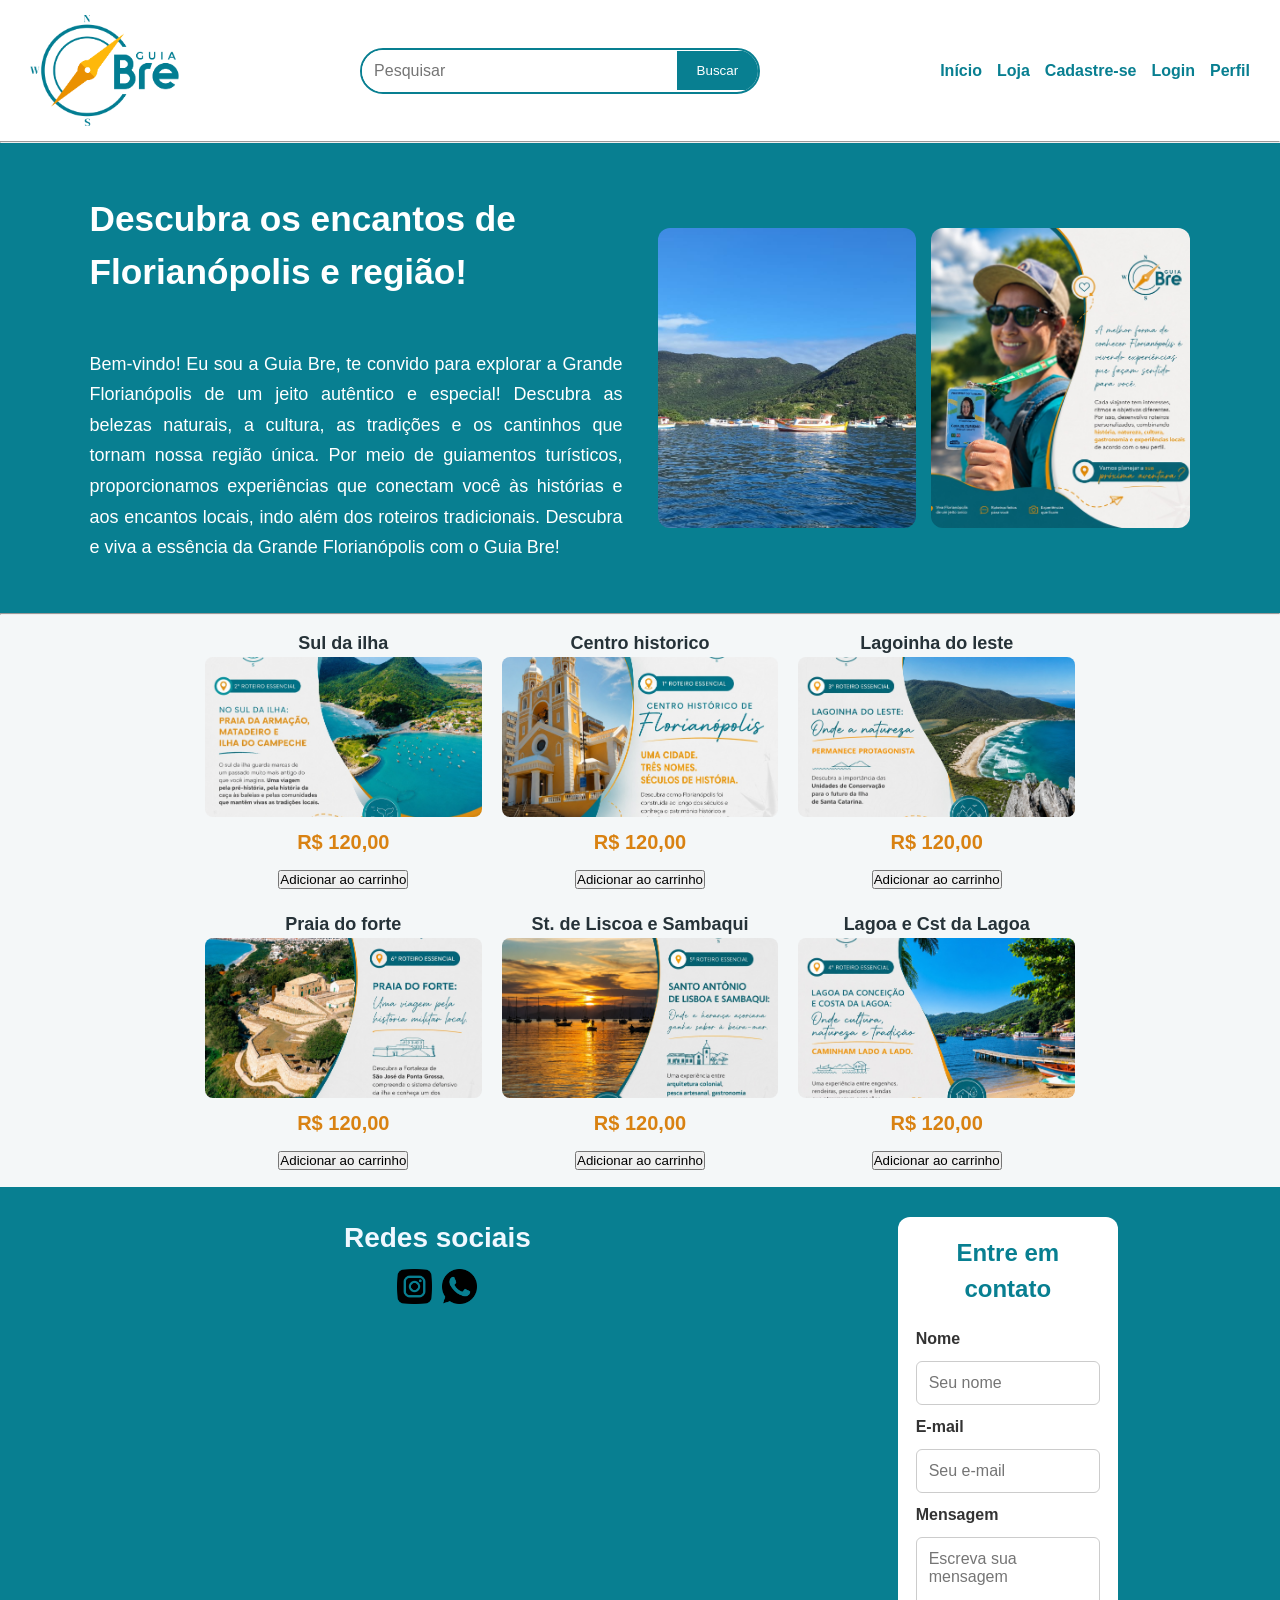
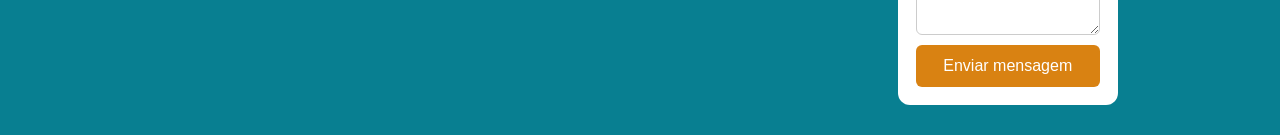
<file: index.html>
<!DOCTYPE html>

<html lang = "pt-BR">

    <head>
        <meta charset="UTF-8">
        <link rel="stylesheet" href="style.css">
        <meta name="viewport" content="width=device-width, initial-scale=1.0">
        <title> Página inicial </title>
    </head>

    <body> 
      
        <header>
            <img src="imagens/logo.png" alt="Logo Guia Bre" id="logo">

            <div class="barra-pesquisa">
                <input type="search" placeholder="Pesquisar">
                <button type="button">Buscar</button>
            </div>

            <input type="checkbox" id="menu-toggle" class="menu-toggle">

            <label for="menu-toggle" class="menu-hamburguer">
                <span></span>
                <span></span>
                <span></span>
            </label>

            <nav class="links">
                <a href="index.html"><b>Início</b></a>
                <a href="loja.html"><b>Loja</b></a>
                <a href="cadastro.html"><b>Cadastre-se</b></a>
                <a href="login.html"><b>Login</b></a>
                <a href="perfil.html"><b>Perfil</b></a>
            </nav>
        </header>

        <hr>
        <section class="apresentacao">
            <div class="texto-apresentacao">
                <h1>Descubra os encantos de Florianópolis e região!</h1>

                <p id="descricao"> Bem-vindo! Eu sou a Guia Bre, te convido para explorar a Grande Florianópolis de um jeito autêntico e especial! Descubra as belezas naturais, a cultura, as tradições e os cantinhos que tornam nossa região única. Por meio de guiamentos turísticos, proporcionamos experiências que conectam você às histórias e aos encantos locais, indo além dos roteiros tradicionais. Descubra e viva a essência da Grande Florianópolis com o Guia Bre!</p>
            </div>

            <div class="imagens-apresentacao">
                <img src="imagens/1.jpeg" alt="Bre Ramos, guia de turismo">

                <img src="imagens/guia_bre.jpeg" alt="guia bre">
            </div>
        </section>

        <hr>

        <section class="produtos">  
            <div class="tabela"> 
                <h2>Sul da ilha</h2>
                <img src="imagens/sul_da_ilha.jpeg" alt="">
                <p class="preco">R$ 120,00</p>
                <button class="btn-carrinho">Adicionar ao carrinho</button>    
            </div>  
            
            <div class="tabela"> 
                <h2> Centro historico </h2>
                <img src="imagens/centro_historico.jpeg" alt="">
                <p class="preco">R$ 120,00</p>
                <button class="btn-carrinho">Adicionar ao carrinho</button>               
            </div>

             <div class="tabela"> 
                <h2> Lagoinha do leste </h2>
                <img src="imagens/lagoinha.jpeg" alt="">
                <p class="preco">R$ 120,00</p>
                <button class="btn-carrinho">Adicionar ao carrinho</button>
            </div>

             <div class="tabela"> 
                <h2> Praia do forte </h2>
                <img src="imagens/praia_do_forte.jpeg" alt=""> 
                <p class="preco">R$ 120,00</p>
                <button class="btn-carrinho">Adicionar ao carrinho</button>   
            </div>

             <div class="tabela"> 
                <h2> St. de Liscoa e Sambaqui </h2>
                <img src="imagens/st_antonio.jpeg" alt="">
                <p class="preco">R$ 120,00</p>
                <button class="btn-carrinho">Adicionar ao carrinho</button>
            </div>
            
             <div class="tabela"> 
                <h2> Lagoa e Cst da Lagoa </h2>
                <img src="imagens/lagoa_e_costa.jpeg" alt="">
                <p class="preco">R$ 120,00</p>
                <button class="btn-carrinho">Adicionar ao carrinho</button>  
            </div>

        </section>

        
        <footer>
            <div class="redes-sociais">
                <h2>Redes sociais</h2>

                <a href="https://www.instagram.com/guia.bre/" target="_blank">
                <img src="imagens/instagram.png" alt="Instagram">
                </a>

                <a href="https://api.whatsapp.com/send/?phone=5548996383214&text&type=phone_number&app_absent=0" target="_blank">
                <img src="imagens/whatsapp.png" alt="WhatsApp">
                </a>
            </div>

            <div class="formulario-contato">
                <h2>Entre em contato</h2>

                <form action="#" method="post">
                    <label for="nome">Nome</label>
                    <input type="text" id="nome" name="nome" placeholder="Seu nome" required>

                    <label for="email">E-mail</label>
                    <input type="email" id="email" name="email"
                   placeholder="Seu e-mail" required>

                    <label for="mensagem">Mensagem</label>
                    <textarea id="mensagem" name="mensagem"
                      placeholder="Escreva sua mensagem"
                      rows="4" required></textarea>

                    <button type="submit">Enviar mensagem</button>
                </form>
            </div>

        </footer>
    
    
    </body>


</html>
</file>
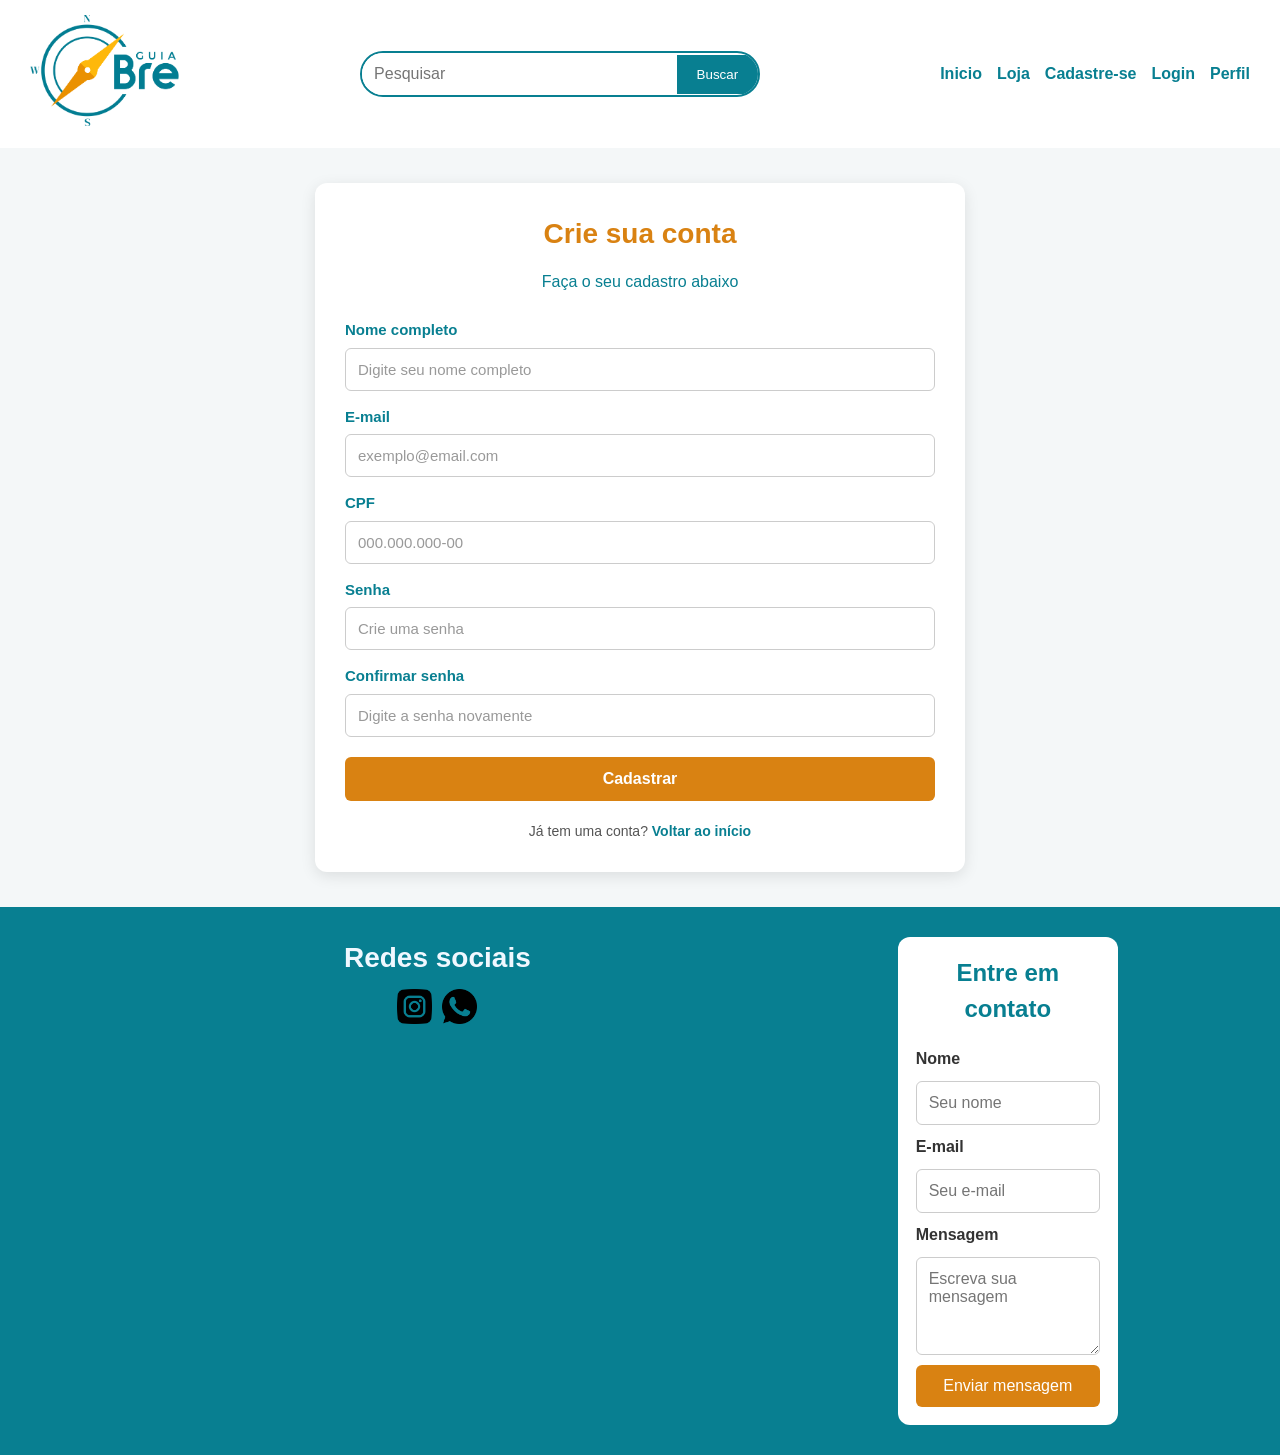
<file: cadastro.html>
<!DOCTYPE html>

<html lang="pt-BR">

<head>
    <meta charset="UTF-8">
    <meta name="viewport" content="width=device-width, initial-scale=1.0">
    <link rel="stylesheet" href="style.css">
    <title>Cadastro</title>

</head>

<body>

    <header>
        <a href="index.html">
            <img src="imagens/logo.png" alt="Logo Guia Bre" id="logo">
        </a>

        <div class="barra-pesquisa">
            <input type="search" placeholder="Pesquisar">
            <button type="button">Buscar</button>
        </div>

        <input type="checkbox" id="menu-toggle" class="menu-toggle">

        <label for="menu-toggle" class="menu-hamburguer">
            <span></span>
            <span></span>
            <span></span>
        </label>

        <nav class="links">
            <a href="index.html"> <b>Inicio</b> </a> 
            <a href="loja.html"> <b>Loja</b> </a>
            <a href="cadastro.html"> <b>Cadastre-se</b> </a>
            <a href="login.html"> <b>Login</b> </a>
            <a href="perfil.html"> <b>Perfil</b> </a>
        </nav>
    </header>

    <main class="pagina-cadastro">

        <section class="formulario-cadastro">

            <h1>Crie sua conta</h1>

            <div class="descricao-cadastro">
                Faça o seu cadastro abaixo
            </div>

            <form action="#" method="post">

                <div class="campo">
                    <label for="nome">Nome completo</label>
                    <input
                        type="text"
                        id="nome"
                        name="nome"
                        placeholder="Digite seu nome completo"
                        autocomplete="name"
                        minlength="3"
                        required>
                </div>

                <div class="campo">
                    <label for="email">E-mail</label>
                    <input
                        type="email"
                        id="email"
                        name="email"
                        placeholder="exemplo@email.com"
                        autocomplete="email"
                        required>
                </div>

                <div class="campo">
                    <label for="cpf">CPF</label>
                    <input
                        type="text"
                        id="cpf"
                        name="cpf"
                        placeholder="000.000.000-00"
                        autocomplete="off"
                        inputmode="numeric"
                        pattern="[0-9]{3}\.[0-9]{3}\.[0-9]{3}-[0-9]{2}"
                        title="Digite o CPF no formato 000.000.000-00"
                        required>
                </div>

                <div class="campo">
                    <label for="senha">Senha</label>
                    <input
                        type="password"
                        id="senha"
                        name="senha"
                        placeholder="Crie uma senha"
                        autocomplete="new-password"
                        minlength="8"
                        required>
                </div>

                <div class="campo">
                    <label for="confirmar-senha">Confirmar senha</label>
                    <input
                        type="password"
                        id="confirmar-senha"
                        name="confirmar-senha"
                        placeholder="Digite a senha novamente"
                        autocomplete="new-password"
                        minlength="8"
                        required>
                </div>

                <button type="submit">Cadastrar</button>

            </form>

            <div class="voltar-inicio">
                Já tem uma conta?
                <a href="index.html">Voltar ao início</a>
            </div>

        </section>
    </main>
    <footer>
            <div class="redes-sociais">
                <h2>Redes sociais</h2>

                <a href="https://www.instagram.com/guia.bre/" target="_blank">
                <img src="imagens/instagram.png" alt="Instagram">
                </a>

                <a href="https://api.whatsapp.com/send/?phone=5548996383214&text&type=phone_number&app_absent=0" target="_blank">
                <img src="imagens/whatsapp.png" alt="WhatsApp">
                </a>
            </div>

            <div class="formulario-contato">
                <h2>Entre em contato</h2>

                <form action="#" method="post">
                    <label for="nome-contato">Nome</label>
                    <input type="text" id="nome-contato" name="nome" placeholder="Seu nome" required>

                    <label for="email-contato">E-mail</label>
                    <input type="email" id="email-contato" name="email"
                   placeholder="Seu e-mail" required>

                    <label for="mensagem">Mensagem</label>
                    <textarea id="mensagem" name="mensagem"
                      placeholder="Escreva sua mensagem"
                      rows="4" required></textarea>

                    <button type="submit">Enviar mensagem</button>
                </form>
            </div>

        </footer>

</body>


</html>
</file>
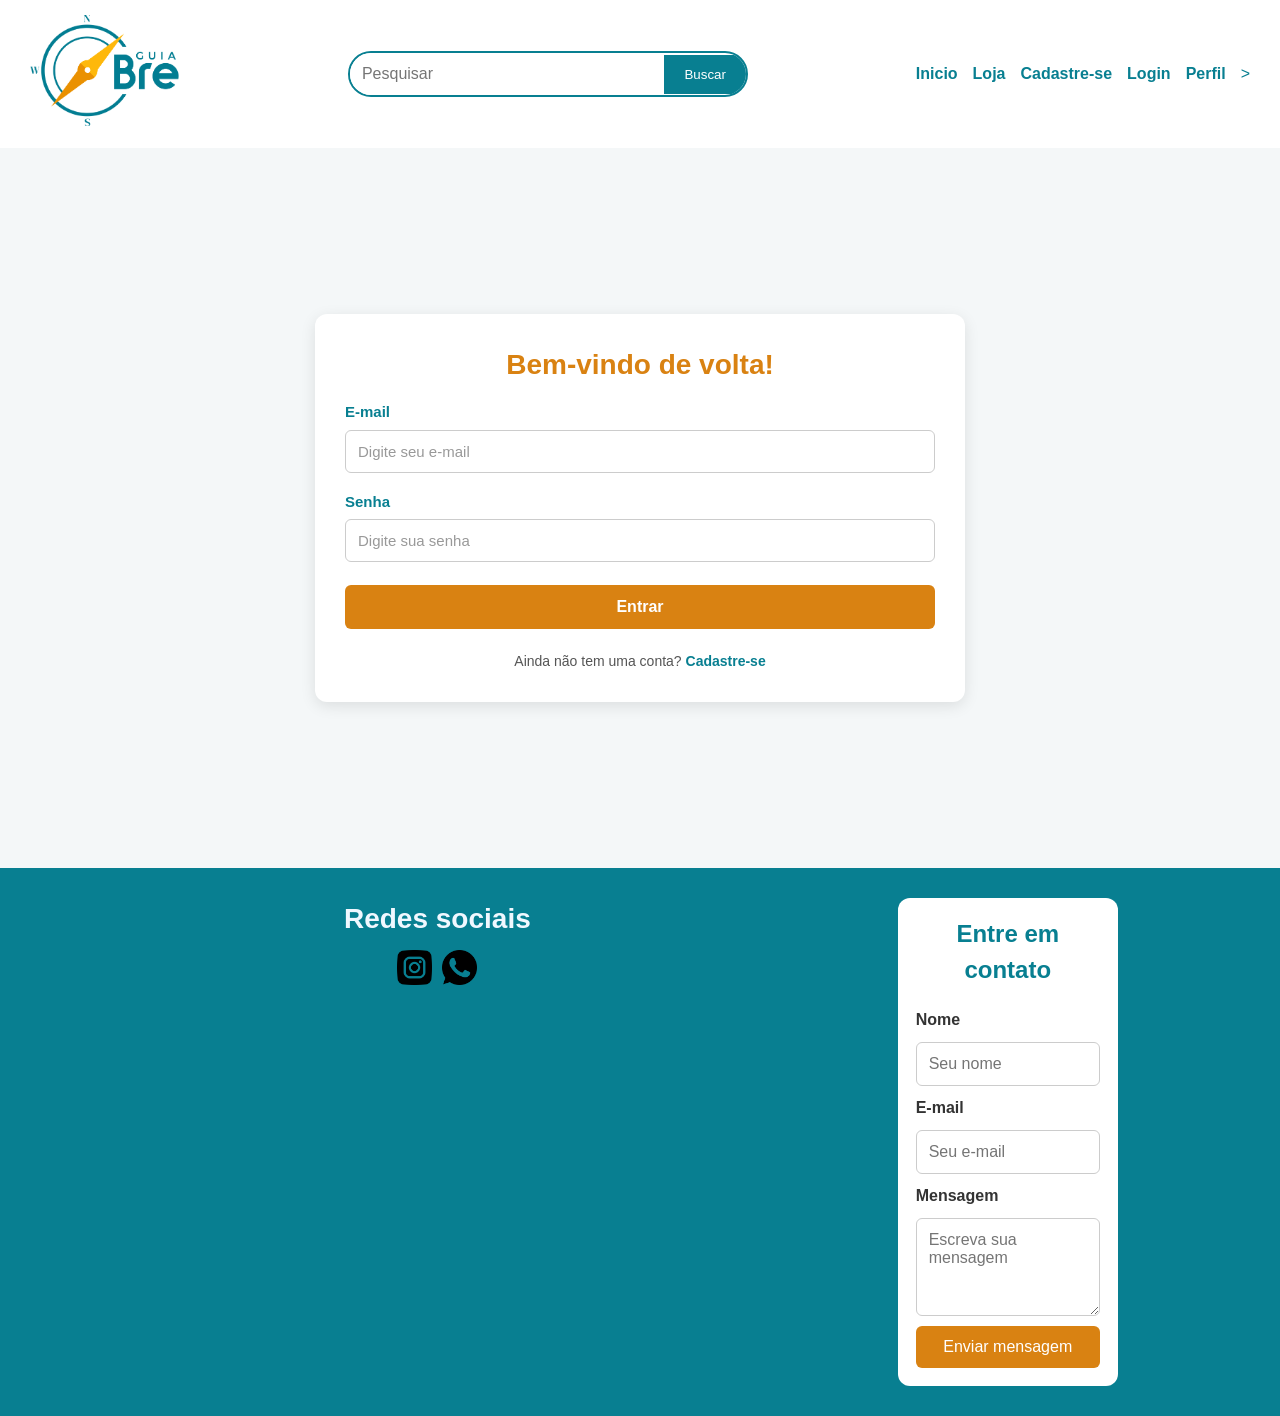
<file: login.html>
<!DOCTYPE html>
<html lang="pt-BR">

<head>
    <meta charset="UTF-8">
    <meta name="viewport" content="width=device-width, initial-scale=1.0">
    <title>Login</title>
    <link rel="stylesheet" href="style.css">
</head>

<body>

    <header>
        <a href="index.html">
            <img src="imagens/logo.png" alt="Logo Guia Bre" id="logo">
        </a>
           
        <div class="barra-pesquisa">
            <input type="search" placeholder="Pesquisar">
            <button type="button">Buscar</button>
        </div>

        <input type="checkbox" id="menu-toggle" class="menu-toggle">

        <label for="menu-toggle" class="menu-hamburguer">
            <span></span>
            <span></span>
            <span></span>
        </label>

        <nav class="links">
            <a href="index.html"> <b>Inicio</b> </a>
            <a href="loja.html"> <b>Loja</b> </a> 
            <a href="cadastro.html"> <b>Cadastre-se</b> </a>
            <a href="login.html"> <b>Login</b> </a>
            <a href="perfil.html"> <b>Perfil</b> </a>
            >
        </nav>
    </header>

    <main class="pagina-login">

        <section class="formulario-login">

            <h1>Bem-vindo de volta!</h1>

            <form action="#" method="post">

                <div class="campo-login">
                    <label for="email">E-mail</label>
                    <input
                        type="email"
                        id="email"
                        name="email"
                        placeholder="Digite seu e-mail"
                        autocomplete="email"
                        required>
                </div>

                <div class="campo-login">
                    <label for="senha">Senha</label>
                    <input
                        type="password"
                        id="senha"
                        name="senha"
                        placeholder="Digite sua senha"
                        autocomplete="current-password"
                        required>
                </div>

                <button type="submit">Entrar</button>

            </form>

            <div class="link-cadastro">
                Ainda não tem uma conta?
                <a href="cadastro.html">Cadastre-se</a>
            </div>

        </section>

    </main>

    <footer>
            <div class="redes-sociais">
                <h2>Redes sociais</h2>

                <a href="https://www.instagram.com/guia.bre/" target="_blank">
                <img src="imagens/instagram.png" alt="Instagram">
                </a>

                <a href="https://api.whatsapp.com/send/?phone=5548996383214&text&type=phone_number&app_absent=0" target="_blank">
                <img src="imagens/whatsapp.png" alt="WhatsApp">
                </a>
            </div>

            <div class="formulario-contato">
                <h2>Entre em contato</h2>

                <form action="#" method="post">
                    <label for="nome">Nome</label>
                    <input type="text" id="nome" name="nome" placeholder="Seu nome" required>

                    <label for="email-contato">E-mail</label>
                    <input type="email" id="email-contato" name="email"
                   placeholder="Seu e-mail" required>

                    <label for="mensagem">Mensagem</label>
                    <textarea id="mensagem" name="mensagem"
                      placeholder="Escreva sua mensagem"
                      rows="4" required></textarea>

                    <button type="submit">Enviar mensagem</button>
                </form>
            </div>

        </footer>

</body>

</html>
</file>
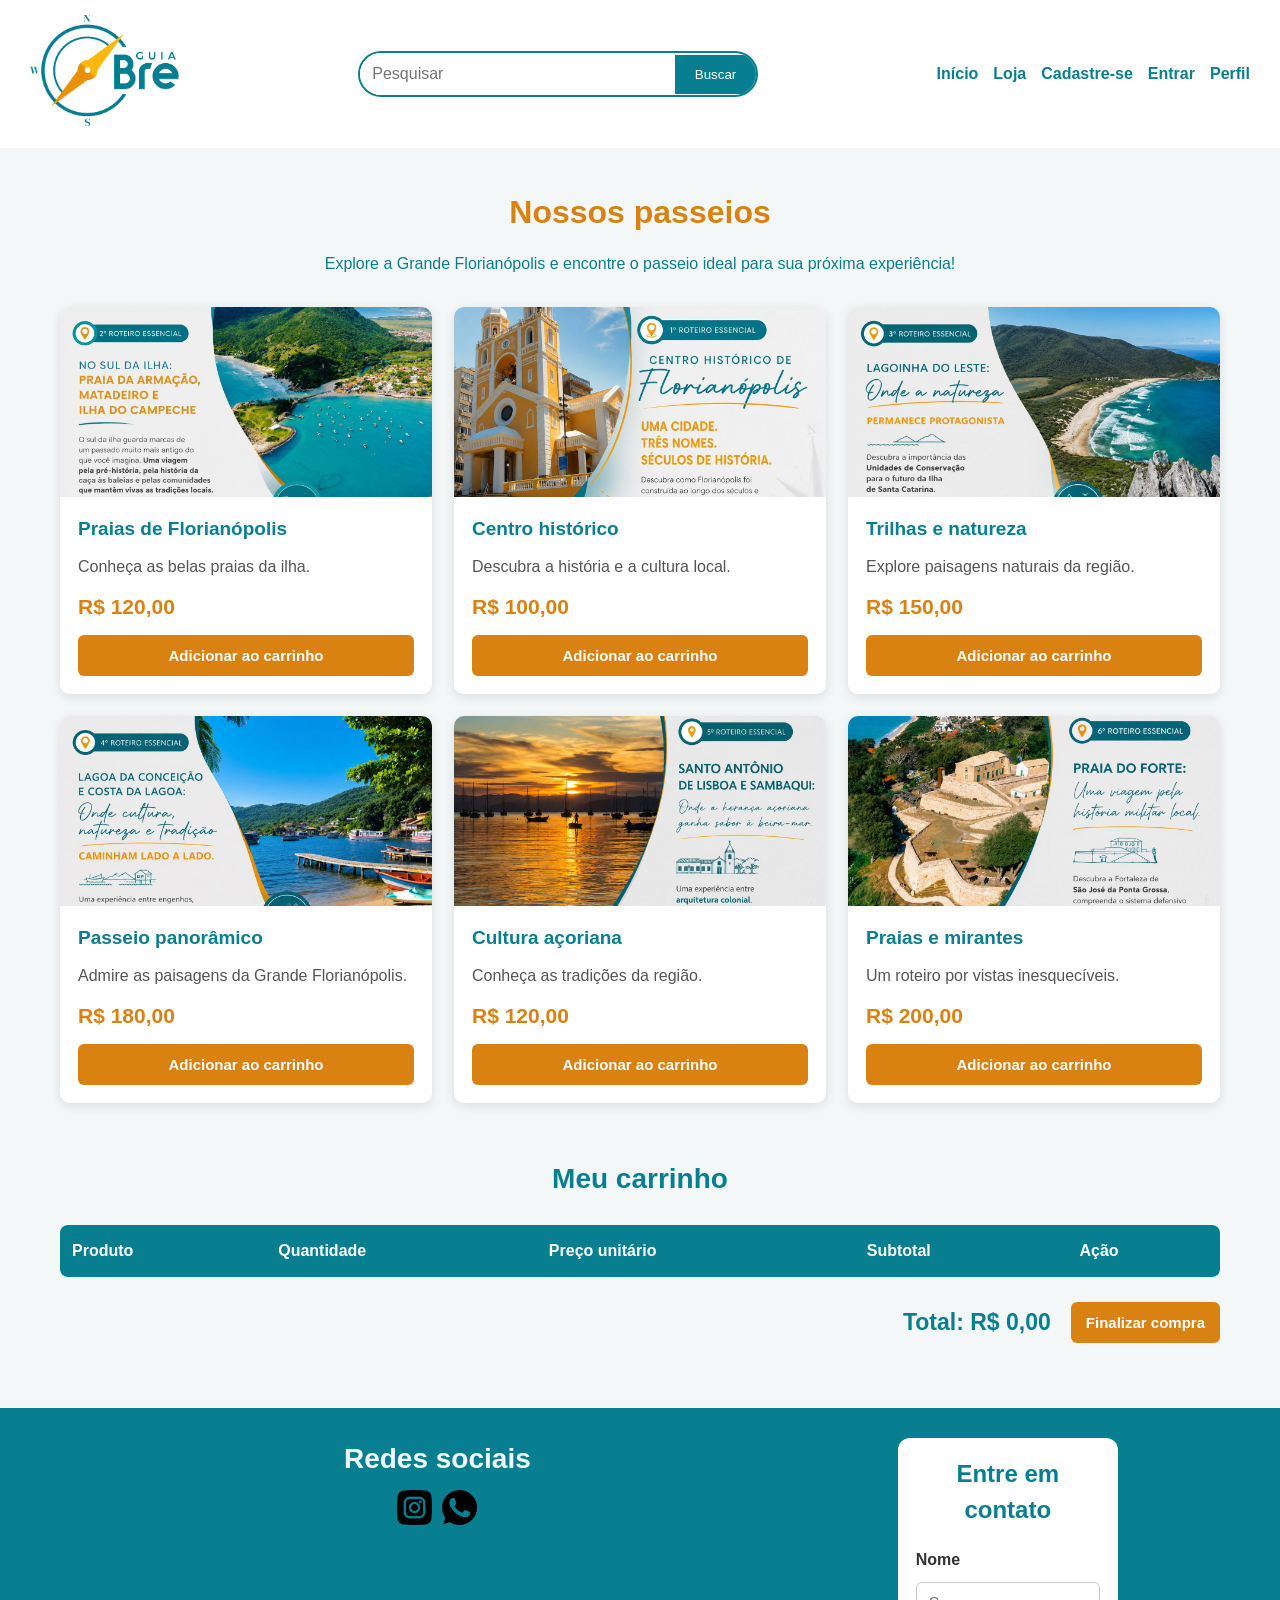
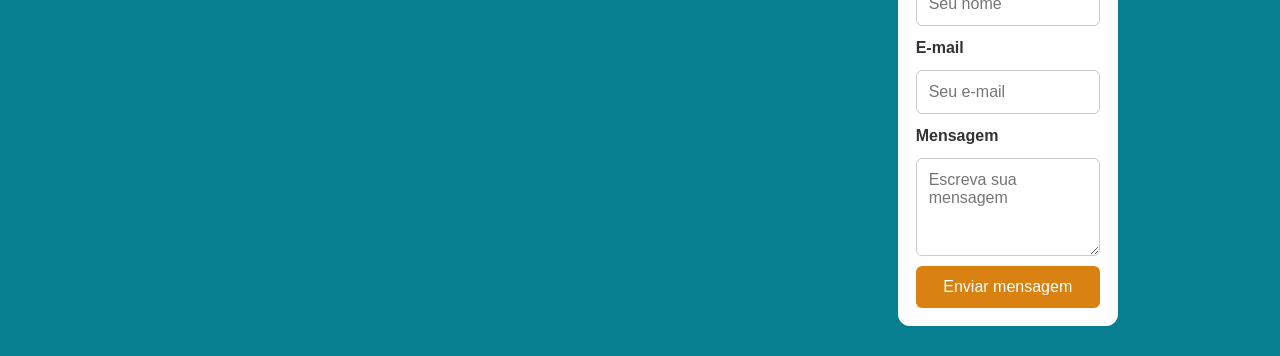
<file: loja.html>
<!DOCTYPE html>
<html lang="pt-BR">

<head>
    <meta charset="UTF-8">
    <meta name="viewport" content="width=device-width, initial-scale=1.0">
    <title>Loja de turismo</title>
    <link rel="stylesheet" href="style.css">
</head>

<body>

    <header>
        <a href="index.html">
            <img src="imagens/logo.png" alt="Logo Guia Bre" id="logo">
        </a>

        <div class="barra-pesquisa">
            <input type="search" placeholder="Pesquisar">
            <button type="button">Buscar</button>
        </div>

        <input type="checkbox" id="menu-toggle" class="menu-toggle">

        <label for="menu-toggle" class="menu-hamburguer">
            <span></span>
            <span></span>
            <span></span>
        </label>

        <nav class="links">
            <a href="index.html"><b>Início</b></a>
            <a href="loja.html"><b>Loja</b></a>
            <a href="cadastro.html"><b>Cadastre-se</b></a>
            <a href="login.html"><b>Entrar</b></a>
            <a href="perfil.html"><b>Perfil</b></a>
        </nav>
    </header>

    <main class="pagina-loja">

        <section class="introducao-loja">
            <h1>Nossos passeios</h1>
            <div>
                Explore a Grande Florianópolis e encontre
                o passeio ideal para sua próxima experiência!
            </div>
        </section>
        
        <section class="grade-produtos" id="grade-produtos">
            <article class="produto" data-nome="Praias de Florianópolis"
                data-categoria="praias" data-preco="120">
                <img src="imagens/sul_da_ilha.jpeg" alt="Praias de Florianópolis">
                <div class="conteudo-produto">
                    <h2>Praias de Florianópolis</h2>
                    <div>Conheça as belas praias da ilha.</div>
                    <div class="preco-loja">R$ 120,00</div>
                    <button type="button" class="adicionar-carrinho"
                        data-id="p1">Adicionar ao carrinho</button>
                </div>
            </article>

            <article class="produto" data-nome="Centro histórico"
                data-categoria="cultura" data-preco="100">
                <img src="imagens/centro_historico.jpeg" alt="centro histórico de florianopolis">
                <div class="conteudo-produto">
                    <h2>Centro histórico</h2>
                    <div>Descubra a história e a cultura local.</div>
                    <div class="preco-loja">R$ 100,00</div>
                    <button type="button" class="adicionar-carrinho"
                        data-id="p2">Adicionar ao carrinho</button>
                </div>
            </article>

            <article class="produto" data-nome="Trilhas e natureza"
                data-categoria="natureza" data-preco="150">
                <img src="imagens/lagoinha.jpeg" alt="trilha lagoinha do leste">
                <div class="conteudo-produto">
                    <h2>Trilhas e natureza</h2>
                    <div>Explore paisagens naturais da região.</div>
                    <div class="preco-loja">R$ 150,00</div>
                    <button type="button" class="adicionar-carrinho"
                        data-id="p3">Adicionar ao carrinho</button>
                </div>
            </article>

            <article class="produto" data-nome="Passeio panorâmico"
                data-categoria="natureza" data-preco="180">
                <img src="imagens/lagoa_e_costa.jpeg" alt="Lagoa da conceiçao">
                <div class="conteudo-produto">
                    <h2>Passeio panorâmico</h2>
                    <div>Admire as paisagens da Grande Florianópolis.</div>
                    <div class="preco-loja">R$ 180,00</div>
                    <button type="button" class="adicionar-carrinho"
                        data-id="p4">Adicionar ao carrinho</button>
                </div>
            </article>

            <article class="produto" data-nome="Cultura açoriana"
                data-categoria="cultura" data-preco="120">
                <img src="imagens/st_antonio.jpeg" alt="Santo antonio de Lisboa">
                <div class="conteudo-produto">
                    <h2>Cultura açoriana</h2>
                    <div>Conheça as tradições da região.</div>
                    <div class="preco-loja">R$ 120,00</div>
                    <button type="button" class="adicionar-carrinho"
                        data-id="p5">Adicionar ao carrinho</button>
                </div>
            </article>

            <article class="produto" data-nome="Roteiro de praias e mirantes"
                data-categoria="praias" data-preco="200">
                <img src="imagens/praia_do_forte.jpeg" alt="Praia do forte">
                <div class="conteudo-produto">
                    <h2>Praias e mirantes</h2>
                    <div>Um roteiro por vistas inesquecíveis.</div>
                    <div class="preco-loja">R$ 200,00</div>
                    <button type="button" class="adicionar-carrinho"
                        data-id="p6">Adicionar ao carrinho</button>
                </div>
            </article>

        </section>

        <div id="nenhum-produto" hidden>
            Nenhum passeio encontrado com esses filtros.
        </div>

        
        <section class="secao-carrinho" id="carrinho">

            <h2>Meu carrinho</h2>

            <div class="tabela-carrinho-responsiva">
                <table class="tabela-carrinho">
                    <thead>
                        <tr>
                            <th>Produto</th>
                            <th>Quantidade</th>
                            <th>Preço unitário</th>
                            <th>Subtotal</th>
                            <th>Ação</th>
                        </tr>
                    </thead>

                    <tbody id="itens-carrinho">
                        
                    </tbody>
                </table>
            </div>

            <div class="resumo-carrinho">
                <div class="total-carrinho">
                    Total: <span id="total-carrinho">R$ 0,00</span>
                </div>

                <button type="button" id="finalizar-compra">
                    Finalizar compra
                </button>
            </div>

            <div id="mensagem-carrinho" role="status" aria-live="polite"></div>

        </section>

        <section class="confirmacao-compra" id="confirmacao-compra" hidden>
            <h2>Compra finalizada com sucesso!</h2>
            <div>Obrigado por escolher a Guia Bre.</div>
            <div>Seu número de pedido é:</div>
            <strong>CP001</strong>
            <div>Esta é uma confirmação demonstrativa.</div>
        </section>

    </main>

    <footer>
            <div class="redes-sociais">
                <h2>Redes sociais</h2>

                <a href="https://www.instagram.com/guia.bre/" target="_blank">
                <img src="imagens/instagram.png" alt="Instagram">
                </a>

                <a href="https://api.whatsapp.com/send/?phone=5548996383214&text&type=phone_number&app_absent=0" target="_blank">
                <img src="imagens/whatsapp.png" alt="WhatsApp">
                </a>
            </div>

            <div class="formulario-contato">
                <h2>Entre em contato</h2>

                <form action="#" method="post">
                    <label for="nome">Nome</label>
                    <input type="text" id="nome" name="nome" placeholder="Seu nome" required>

                    <label for="email">E-mail</label>
                    <input type="email" id="email" name="email"
                   placeholder="Seu e-mail" required>

                    <label for="mensagem">Mensagem</label>
                    <textarea id="mensagem" name="mensagem"
                      placeholder="Escreva sua mensagem"
                      rows="4" required></textarea>

                    <button type="submit">Enviar mensagem</button>
                </form>
            </div>

        </footer>

</body>
</html>
</file>
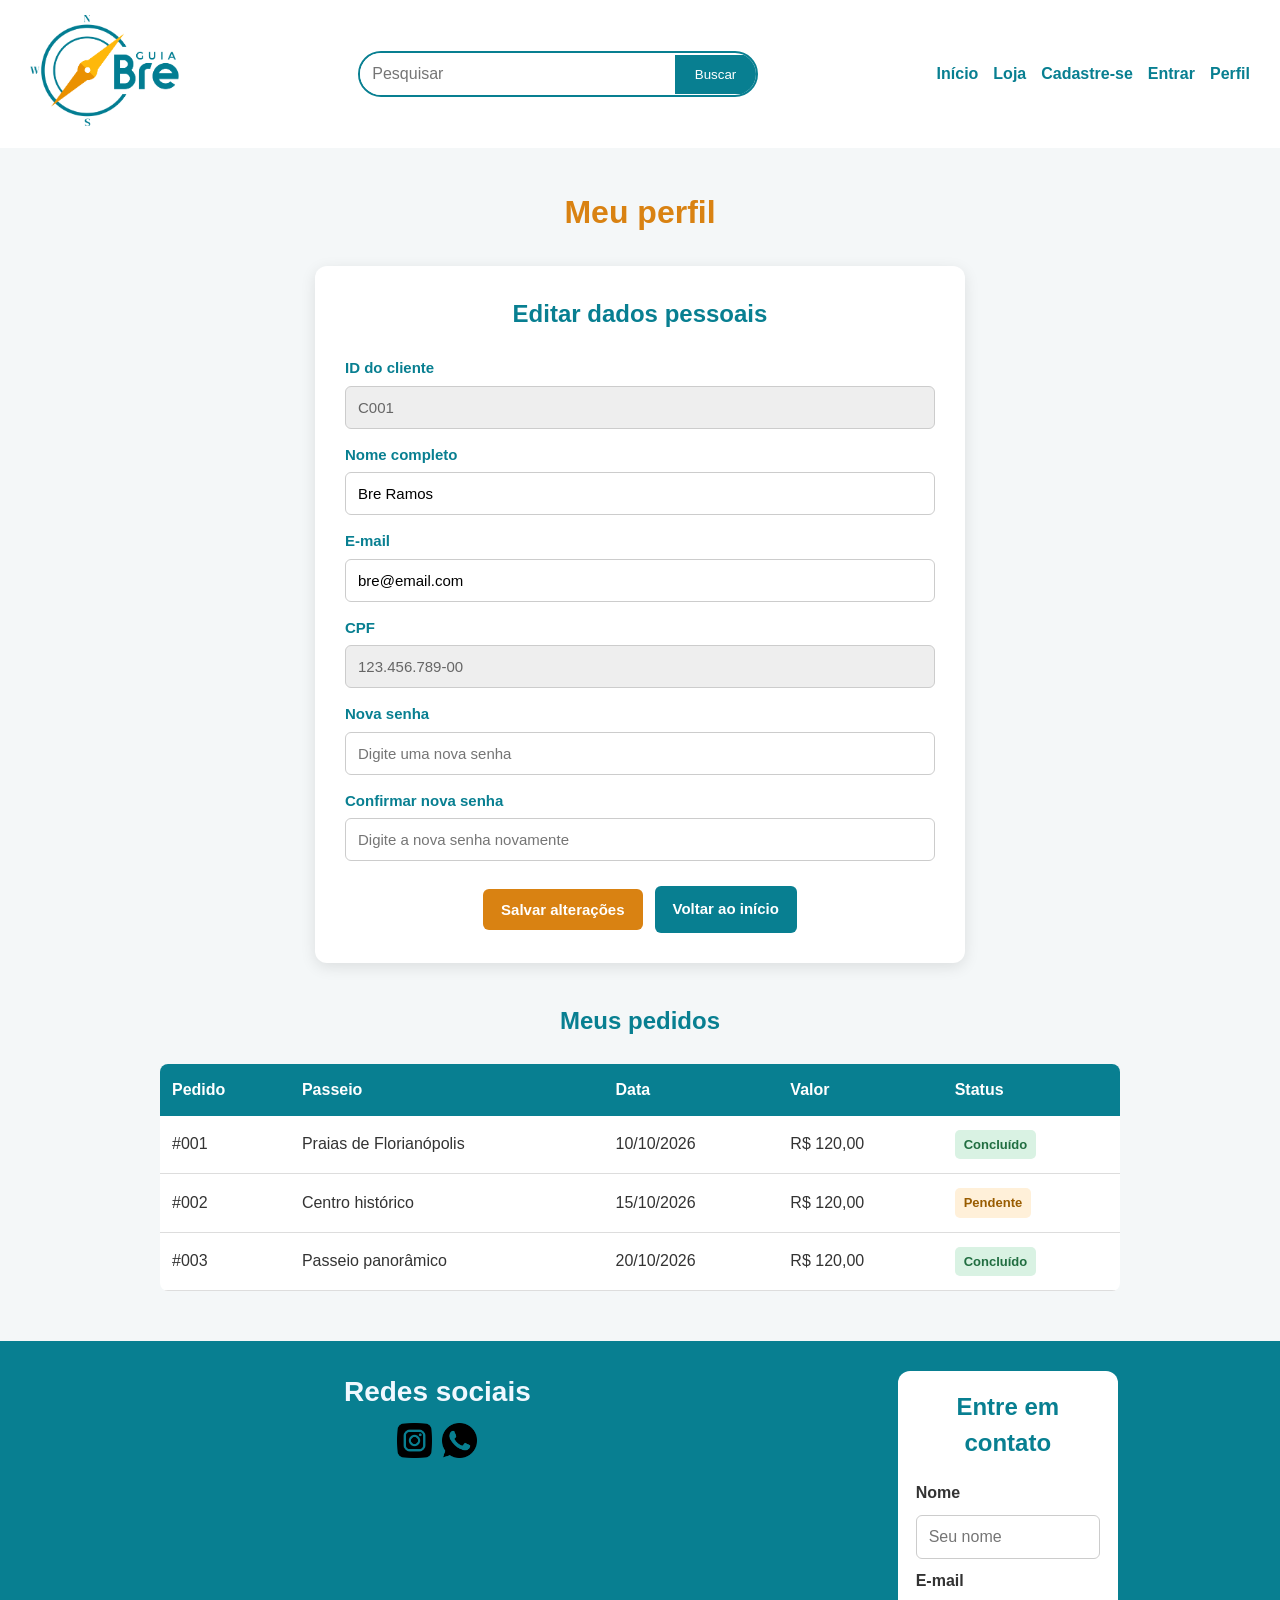
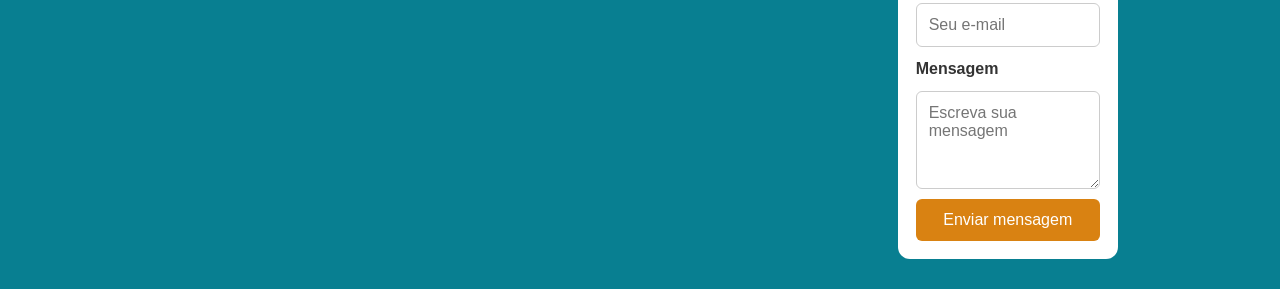
<file: perfil.html>
<!DOCTYPE html>
<html lang="pt-BR">

<head>
    <meta charset="UTF-8">
    <meta name="viewport" content="width=device-width, initial-scale=1.0">
    <title>Meu Perfil</title>
    <link rel="stylesheet" href="style.css">
</head>

<body>

    <header>
        <a href="index.html">
            <img src="imagens/logo.png" alt="Logo Guia Bre" id="logo">
        </a>

        <div class="barra-pesquisa">
            <input type="search" placeholder="Pesquisar">
            <button type="button">Buscar</button>
        </div>

        <input type="checkbox" id="menu-toggle" class="menu-toggle">

        <label for="menu-toggle" class="menu-hamburguer">
            <span></span>
            <span></span>
            <span></span>
        </label>


        <nav class="links">
            <a href="index.html"><b>Início</b></a>
            <a href="loja.html"> <b>Loja</b> </a>
            <a href="cadastro.html"><b>Cadastre-se</b></a>
            <a href="login.html"><b>Entrar</b></a>
            <a href="perfil.html"><b>Perfil</b></a>
            
        </nav>
    </header>

    <main class="pagina-perfil">

        <h1>Meu perfil</h1>

        <section class="formulario-perfil">

            <h2>Editar dados pessoais</h2>

            <form action="#" method="post">

                <div class="campo-perfil">
                    <label for="id-cliente">ID do cliente</label>
                    <input
                        type="text"
                        id="id-cliente"
                        name="id-cliente"
                        value="C001"
                        readonly>
                </div>

                <div class="campo-perfil">
                    <label for="nome">Nome completo</label>
                    <input
                        type="text"
                        id="nome"
                        name="nome"
                        value="Bre Ramos"
                        placeholder="Digite seu nome completo"
                        autocomplete="name"
                        minlength="3"
                        required>
                </div>

                <div class="campo-perfil">
                    <label for="email">E-mail</label>
                    <input
                        type="email"
                        id="email"
                        name="email"
                        value="bre@email.com"
                        placeholder="Digite seu e-mail"
                        autocomplete="email"
                        required>
                </div>

                <div class="campo-perfil">
                    <label for="cpf">CPF</label>
                    <input
                        type="text"
                        id="cpf"
                        name="cpf"
                        value="123.456.789-00"
                        placeholder="000.000.000-00"
                        inputmode="numeric"
                        pattern="[0-9]{3}\.[0-9]{3}\.[0-9]{3}-[0-9]{2}"
                        title="Digite o CPF no formato 000.000.000-00"
                        readonly
                        required>
                </div>

                <div class="campo-perfil">
                    <label for="senha">Nova senha</label>
                    <input
                        type="password"
                        id="senha"
                        name="senha"
                        placeholder="Digite uma nova senha"
                        autocomplete="new-password"
                        minlength="8">
                </div>

                <div class="campo-perfil">
                    <label for="confirmar-senha">Confirmar nova senha</label>
                    <input
                        type="password"
                        id="confirmar-senha"
                        name="confirmar-senha"
                        placeholder="Digite a nova senha novamente"
                        autocomplete="new-password"
                        minlength="8">
                </div>

                <div class="botoes-perfil">
                    <button type="submit">Salvar alterações</button>
                    <a href="index.html" class="botao-voltar">Voltar ao início</a>
                </div>

            </form>

        </section>

        <section class="secao-pedidos">

            <h2>Meus pedidos</h2>

            <div class="tabela-responsiva">
                <table class="tabela-pedidos">
                    <thead>
                        <tr>
                            <th>Pedido</th>
                            <th>Passeio</th>
                            <th>Data</th>
                            <th>Valor</th>
                            <th>Status</th>
                        </tr>
                    </thead>

                    <tbody> <!--Dados ficticios apenas para ter uma melhor ilustração-->
                        <tr>
                            <td>#001</td>
                            <td>Praias de Florianópolis</td>
                            <td>10/10/2026</td>
                            <td>R$ 120,00</td>
                            <td><span class="status-concluido">Concluído</span></td>
                        </tr>

                        <tr>
                            <td>#002</td>
                            <td>Centro histórico</td>
                            <td>15/10/2026</td>
                            <td>R$ 120,00</td>
                            <td><span class="status-pendente">Pendente</span></td>
                        </tr>

                        <tr>
                            <td>#003</td>
                            <td>Passeio panorâmico</td>
                            <td>20/10/2026</td>
                            <td>R$ 120,00</td>
                            <td><span class="status-concluido">Concluído</span></td>
                        </tr>
                    </tbody>
                </table>
            </div>

        </section>

    </main>

    <footer>
            <div class="redes-sociais">
                <h2>Redes sociais</h2>

                <a href="https://www.instagram.com/guia.bre/" target="_blank">
                <img src="imagens/instagram.png" alt="Instagram">
                </a>

                <a href="https://api.whatsapp.com/send/?phone=5548996383214&text&type=phone_number&app_absent=0" target="_blank">
                <img src="imagens/whatsapp.png" alt="WhatsApp">
                </a>
            </div>

            <div class="formulario-contato">
                <h2>Entre em contato</h2>

                <form action="#" method="post">
                    <label for="nome-contato">Nome</label>
                    <input type="text" id="nome-contato" name="nome" placeholder="Seu nome" required>

                    <label for="email-contato">E-mail</label>
                    <input type="email" id="email-contato" name="email"
                   placeholder="Seu e-mail" required>

                    <label for="mensagem">Mensagem</label>
                    <textarea id="mensagem" name="mensagem"
                      placeholder="Escreva sua mensagem"
                      rows="4" required></textarea>

                    <button type="submit">Enviar mensagem</button>
                </form>
            </div>

        </footer>

</body>

</html>
</file>
<file: style.css>
/*
  Obs:
  Este projeto foi desenvolvido a partir das minhas próprias ideias
  de estrutura, cores e posicionamento dos elementos.
  Por ser meu primeiro projeto com HTML e CSS e devido ao prazo
  disponível ser muito curto, utilizei a IA como ferramenta de apoio, principalmente
  na estilização e na responsividade, buscando alcançar o resultado visual que eu havia planejado.*/




/*Index*/

header {display: flex;
     gap: 30px;
     justify-content:space-between;
     align-items: center;
     background-color: rgb(255, 255, 255);
     padding: 15px 30px;
}

#logo{ width: 150px ; 
        height:auto ;
}   

nav {
    display: flex;
    gap: 60px;   
    color: var(--azul-petroleo); 
}

nav a{
    color: var(--azul-petroleo);
}

.links{
    gap: 15px;
}

.barra-pesquisa{
    display: flex;
    align-items: center;
    width: 400px;
    border: 2px solid var(--azul-petroleo);
    border-radius: 30px;
    overflow: hidden;
}

.barra-pesquisa input {
    flex: 1;
    min-width: 0;
    padding: 12px;
    border: none;
    outline: none;
    font-size: 16px;
}

.barra-pesquisa button {
    padding: 12px 20px;
    border: none;
    background-color: var(--azul-petroleo);
    color: white;
    cursor: pointer;
}

p{color: var(--azul-petroleo);
    text-align: center;
    margin-top: 50px;
    font-size: 20px;
}

body{
    background-size: cover;
      background-position: center;
      background-repeat: no-repeat;
}

.apresentacao {
    display: flex;
    align-items: center;
    justify-content: space-between;
    gap: 35px;

    padding: 50px 7%;
    background-color: var(--azul-petroleo);
    color: white;
}

.texto-apresentacao {
    flex: 1;
    min-width: 0;
}

.texto-apresentacao h1 {
    color: white;
    font-size: 2.2rem;
    margin-bottom: 20px;
}

.imagens-apresentacao {
    flex: 1;
    display: flex;
    gap: 15px;
    min-width: 0;
}

.imagens-apresentacao img {
    width: calc(50% - 7.5px);
    height: 300px;
    object-fit: cover;
    border-radius: 12px;
}

#descricao {
    font-size: 18px;
    line-height: 1.7;
    text-align: justify;
    color: white;
}

.produtos {
    display: grid;
    grid-template-columns: repeat(3, minmax(0, 1fr));
    gap: 20px;
    max-width: 900px;
    margin: 0 auto;
    padding: 15px;
}

.tabela {
    text-align: center;
    min-width: 0;
}

.tabela img {
    width: 100%;
    height: 160px;
    object-fit: cover;
    object-position: center;
    display: block;
    border-radius: 8px;
}

.tabela h2 {
    font-size: 18px;
}

.preco {
    font-size: 20px;
    font-weight: bold;
    color: var(--laranja);
    margin: 10px 0;
}

footer {
    display: flex;
    justify-content: space-around;
    align-items: flex-start;
    gap: 40px;
    padding: 30px 7%;
    background-color: var(--azul-petroleo);
}

.redes-sociais,
.formulario-contato {
    width: 50%;
    box-sizing: border-box;
}

.redes-sociais {
    display: flex;
    flex-wrap: wrap;
    justify-content: center;
    gap: 10px;
}

.redes-sociais h2 {
    width: 100%;
    text-align: center;
    color: aliceblue;
    font-size: 28px;
}

.redes-sociais img {
    width: 35px;
    height: 35px;
    object-fit: contain;
}

/*Cadastro*/

.formulario-contato {
    background-color: white;
    width: 20%;
    padding: 18px;
    border-radius: 12px;
    box-sizing: border-box;
}

.formulario-contato h2 {
    color: var(--azul-petroleo);
    text-align: center;
    margin-top: 0;
    margin-bottom: 20px;
}

.formulario-contato form {
    display: flex;
    flex-direction: column;
    gap: 10px;
}

.formulario-contato label {
    color: #333;
    font-weight: bold;
}

.formulario-contato input,
.formulario-contato textarea {
    width: 100%;
    box-sizing: border-box;
    padding: 12px;
    border: 1px solid #ccc;
    border-radius: 6px;
    font-family: inherit;
    font-size: 1rem;
}

.formulario-contato textarea {
    resize: vertical;
}

.formulario-contato button {
    padding: 12px;
    background-color: var(--laranja);
    color: white;
    border: none;
    border-radius: 6px;
    font-size: 1rem;
    cursor: pointer;
}

.formulario-contato button:hover {
    background-color: var(--laranja);
}

.pagina-cadastro {
    min-height: 80vh;
    display: flex;
    justify-content: center;
    align-items: center;
    padding: 35px 20px;
    background-color: #f4f7f8;
    box-sizing: border-box;
}

.formulario-cadastro {
    width: 100%;
    max-width: 650px;
    padding: 30px;
    background-color: white;
    border-radius: 12px;
    box-shadow: 0 4px 15px rgba(0, 0, 0, 0.10);
    box-sizing: border-box;
}

.formulario-cadastro h1 {
    color: var(--laranja);
    text-align: center;
    font-size: 28px;
    margin: 0 0 15px;
}

.descricao-cadastro {
    color: var(--azul-petroleo);
    text-align: center;
    line-height: 1.5;
    margin-bottom: 25px;
}

.formulario-cadastro form {
    display: flex;
    flex-direction: column;
    gap: 15px;
}

.campo {
    display: flex;
    flex-direction: column;
    gap: 6px;
}

.campo label {
    color: var(--azul-petroleo);
    font-weight: bold;
    font-size: 15px;
}

.campo input {
    width: 100%;
    padding: 12px;
    border: 1px solid #ccc;
    border-radius: 6px;
    font-family: inherit;
    font-size: 15px;
    box-sizing: border-box;
    outline-color: var(--azul-petroleo);
}

.campo input:focus {
    border-color: var(--azul-petroleo);
}

.campo input::placeholder {
    color: #999;
}

.formulario-cadastro button {
    padding: 13px;
    margin-top: 5px;
    background-color: var(--laranja);
    color: white;
    border: none;
    border-radius: 6px;
    font-size: 16px;
    font-weight: bold;
    cursor: pointer;
}

.formulario-cadastro button:hover {
    background-color: var(--laranja);
}

.voltar-inicio {
    margin-top: 20px;
    text-align: center;
    color: #555;
    font-size: 14px;
}

.voltar-inicio a {
    color: var(--azul-petroleo);
    font-weight: bold;
    text-decoration: none;
}

.voltar-inicio a:hover {
    text-decoration: underline;
}

/*Login*/

.pagina-login {
    min-height: 80vh;
    display: flex;
    justify-content: center;
    align-items: center;
    padding: 35px 20px;
    background-color: #f4f7f8;
    box-sizing: border-box;
}

.formulario-login {
    width: 100%;
    max-width: 650px;
    padding: 30px;
    background-color: white;
    border-radius: 12px;
    box-shadow: 0 4px 15px rgba(0, 0, 0, 0.10);
    box-sizing: border-box;
}

.formulario-login h1 {
    color: var(--laranja);
    text-align: center;
    font-size: 28px;
    margin: 0 0 15px;
}

.descricao-login {
    color: var(--azul-petroleo);
    text-align: center;
    line-height: 1.5;
    margin-bottom: 25px;
}

.formulario-login form {
    display: flex;
    flex-direction: column;
    gap: 18px;
}

.campo-login {
    display: flex;
    flex-direction: column;
    gap: 6px;
}

.campo-login label {
    color: var(--azul-petroleo);
    font-weight: bold;
    font-size: 15px;
}

.campo-login input {
    width: 100%;
    padding: 12px;
    border: 1px solid #ccc;
    border-radius: 6px;
    font-family: inherit;
    font-size: 15px;
    box-sizing: border-box;
    outline-color: var(--azul-petroleo);
}

.campo-login input:focus {
    border-color: var(--azul-petroleo);
}

.campo-login input::placeholder {
    color: #999;
}

.formulario-login button {
    padding: 13px;
    margin-top: 5px;
    background-color: var(--laranja);
    color: white;
    border: none;
    border-radius: 6px;
    font-size: 16px;
    font-weight: bold;
    cursor: pointer;
}

.formulario-login button:hover {
    background-color: #b86d0d;
}

/*Login*/

.link-cadastro {
    margin-top: 22px;
    text-align: center;
    color: #555;
    font-size: 14px;
}

.link-cadastro a {
    color: var(--azul-petroleo);
    font-weight: bold;
    text-decoration: none;
}

.link-cadastro a:hover {
    text-decoration: underline;
}

/*perfil*/

.pagina-perfil {
    max-width: 1000px;
    margin: 0 auto;
    padding: 30px 20px 50px;
}

.pagina-perfil > h1 {
    color: var(--laranja);
    text-align: center;
    font-size: 32px;
    margin: 10px 0 30px;
}

.formulario-perfil {
    max-width: 650px;
    margin: 0 auto 40px;
    padding: 30px;
    background-color: white;
    border-radius: 12px;
    box-shadow: 0 4px 15px rgba(0, 0, 0, 0.10);
    box-sizing: border-box;
}

.formulario-perfil h2,
.secao-pedidos h2 {
    color: var(--azul-petroleo);
    font-size: 24px;
    text-align: center;
    margin: 0 0 25px;
}

.formulario-perfil form {
    display: flex;
    flex-direction: column;
    gap: 15px;
}

.campo-perfil {
    display: flex;
    flex-direction: column;
    gap: 6px;
}

.campo-perfil label {
    color: var(--azul-petroleo);
    font-weight: bold;
    font-size: 15px;
}

.campo-perfil input {
    width: 100%;
    padding: 12px;
    border: 1px solid #ccc;
    border-radius: 6px;
    font-family: inherit;
    font-size: 15px;
    box-sizing: border-box;
}

.campo-perfil input:focus {
    outline: 2px solid var(--azul-petroleo);
    outline-offset: 1px;
}

.campo-perfil input[readonly] {
    background-color: #eeeeee;
    color: #666;
    cursor: not-allowed;
}

.botoes-perfil {
    display: flex;
    align-items: center;
    justify-content: center;
    flex-wrap: wrap;
    gap: 12px;
    margin-top: 10px;
}

.botoes-perfil button,
.botao-voltar {
    padding: 12px 18px;
    border: none;
    border-radius: 6px;
    font-size: 15px;
    font-weight: bold;
    text-decoration: none;
    text-align: center;
    cursor: pointer;
}

.botoes-perfil button {
    background-color: var(--laranja);
    color: white;
}

.botoes-perfil button:hover {
    background-color: var(--laranja);
}

.botao-voltar {
    background-color: var(--azul-petroleo);
    color: white;
}

.botao-voltar:hover {
    background-color: var(--azul-petroleo);
}


/* Tabela de meus pedidos */

.secao-pedidos {
    margin-top: 40px;
}

.tabela-responsiva {
    width: 100%;
    overflow-x: auto;
    border-radius: 8px;
}

.tabela-pedidos {
    width: 100%;
    border-collapse: collapse;
    background-color: white;
}

.tabela-pedidos th {
    background-color: var(--azul-petroleo);
    color: white;
    text-align: left;
    padding: 14px 12px;
}

.tabela-pedidos td {
    padding: 14px 12px;
    border-bottom: 1px solid #ddd;
    color: #333;
}

.tabela-pedidos tbody tr:hover {
    background-color: #f4f7f8;
}

.status-concluido,
.status-pendente {
    display: inline-block;
    padding: 5px 9px;
    border-radius: 5px;
    font-size: 13px;
    font-weight: bold;
}

.status-concluido {
    background-color: #d9f2e3;
    color: #216e41;
}

.status-pendente {
    background-color: #fff0d9;
    color: #995c00;
}

/*  LOJA */

.pagina-loja {
    max-width: 1200px;
    margin: 0 auto;
    padding: 30px 20px 50px;
    box-sizing: border-box;
}

.introducao-loja {
    text-align: center;
    margin-bottom: 30px;
}

.introducao-loja h1 {
    color: var(--laranja);
    font-size: 32px;
    margin: 10px 0 15px;
}

.introducao-loja div {
    color: var(--azul-petroleo);
    line-height: 1.6;
}

/* Grade de produtos */

.grade-produtos {
    display: grid;
    grid-template-columns: repeat(3, minmax(0, 1fr));
    gap: 22px;
}

.produto {
    overflow: hidden;
    border-radius: 10px;
    background-color: white;
    box-shadow: 0 3px 12px rgba(0, 0, 0, 0.10);
}

.produto[hidden] {
    display: none;
}

.produto > img {
    display: block;
    width: 100%;
    height: 190px;
    object-fit: cover;
}

.conteudo-produto {
    display: flex;
    flex-direction: column;
    align-items: stretch;
    gap: 12px;
    padding: 18px;
}

.conteudo-produto h2 {
    color: var(--azul-petroleo);
    font-size: 19px;
    margin: 0;
}

.conteudo-produto > div:not(.preco-loja) {
    color: #555;
    line-height: 1.5;
}

.preco-loja {
    color: var(--laranja);
    font-size: 21px;
    font-weight: bold;
}

.adicionar-carrinho,
#finalizar-compra {
    padding: 12px 15px;
    border: none;
    border-radius: 6px;
    background-color: var(--laranja);
    color: white;
    font-size: 15px;
    font-weight: bold;
    cursor: pointer;
}

.adicionar-carrinho:hover,
#finalizar-compra:hover {
    background-color: #b86d0d;
}

#nenhum-produto {
    padding: 25px;
    color: #555;
    text-align: center;
}


/* Carrinho */

.secao-carrinho {
    margin-top: 55px;
}

.secao-carrinho > h2,
.confirmacao-compra h2 {
    color: var(--azul-petroleo);
    text-align: center;
    font-size: 28px;
    margin-bottom: 25px;
}

.tabela-carrinho-responsiva {
    width: 100%;
    overflow-x: auto;
    border-radius: 8px;
}

.tabela-carrinho {
    width: 100%;
    min-width: 650px;
    border-collapse: collapse;
    background-color: white;
}

.tabela-carrinho th {
    padding: 14px 12px;
    background-color: var(--azul-petroleo);
    color: white;
    text-align: left;
}

.tabela-carrinho td {
    padding: 14px 12px;
    border-bottom: 1px solid #ddd;
    color: #333;
}

.quantidade-carrinho {
    width: 65px;
    padding: 8px;
    border: 1px solid #ccc;
    border-radius: 5px;
}

.remover-item {
    padding: 8px 10px;
    border: none;
    border-radius: 5px;
    background-color: #dc3545;
    color: white;
    cursor: pointer;
}

.remover-item:hover {
    background-color: #b02a37;
}

.resumo-carrinho {
    display: flex;
    justify-content: flex-end;
    align-items: center;
    flex-wrap: wrap;
    gap: 20px;
    margin-top: 25px;
}

.total-carrinho {
    color: var(--azul-petroleo);
    font-size: 23px;
    font-weight: bold;
}

#mensagem-carrinho {
    margin-top: 15px;
    color: #b02a37;
    text-align: right;
}


/* Confirmação da compra */

.confirmacao-compra {
    margin: 40px auto 0;
    padding: 30px;
    max-width: 600px;
    background-color: #e6f5ed;
    border: 2px solid #198754;
    border-radius: 12px;
    text-align: center;
    color: #245c3b;
    line-height: 1.8;
}

.confirmacao-compra[hidden] {
    display: none;
}

.confirmacao-compra strong {
    display: block;
    margin: 15px 0;
    color: var(--azul-petroleo);
    font-size: 30px;
}



/* Gerais*/

* {
    margin: 0;
    padding: 0;
    box-sizing: border-box;
}

:root {
    --azul-petroleo: #087F91;
    --azul-escuro: #075965;
    --laranja: #D98212;
    --fundo: #F4F7F8;
    --branco: #FFFFFF;
    --texto: #263238;
    --texto-secundario: #66757B;
    --borda: #DCE4E7;
}

body {
    font-family: Arial, Helvetica, sans-serif;
    background-color: var(--fundo);
    color: var(--texto);
    line-height: 1.5;
}

a {
    text-decoration: none;
}


/* CABEÇALHO ADMINISTRATIVO */

.cabecalho-admin {
    display: flex;
    justify-content: space-between;
    align-items: center;
    gap: 25px;
    padding: 20px 5%;
    background-color: var(--azul-petroleo);
    color: white;
}

.marca-admin {
    display: flex;
    align-items: center;
    gap: 10px;
    color: white;
    font-size: 22px;
    font-weight: bold;
}

.marca-admin img {
    width: 65px;
    height: auto;
}

.identificacao-admin {
    text-align: center;
}

.identificacao-admin p {
    color: white;
    font-size: 12px;
    margin: 0;
}

.identificacao-admin h1 {
    color: white;
    font-size: 22px;
    margin: 0;
}

.link-voltar-admin {
    padding: 10px 15px;
    border: 1px solid white;
    border-radius: 6px;
    color: white;
}

.link-voltar-admin:hover {
    background-color: var(--azul-escuro);
}

/* CONTEÚDO */

.conteudo-relatorios {
    width: 100%;
    max-width: 1200px;
    margin: 0 auto;
    padding: 30px 20px;
}

.introducao-relatorios {
    text-align: center;
    margin-bottom: 30px;
}

.introducao-relatorios h2 {
    color: var(--laranja);
    font-size: 30px;
    margin-bottom: 10px;
}

.introducao-relatorios p {
    color: var(--azul-petroleo);
    margin: 10px 0;
}

.data-emissao {
    display: flex;
    justify-content: center;
    flex-wrap: wrap;
    gap: 8px;
    margin-top: 20px;
    color: var(--azul-petroleo);
}

/* SEÇÕES */

.secao-relatorio {
    margin-bottom: 30px;
    padding: 25px;
    background-color: white;
    border-radius: 10px;
    box-shadow: 0 3px 12px rgba(0, 0, 0, 0.08);
}

.secao-relatorio h2 {
    margin-bottom: 5px;
    color: var(--azul-petroleo);
    font-size: 24px;
}

.secao-relatorio > p {
    margin: 10px 0 20px;
    color: var(--texto-secundario);
}

/* BUSCA */

.form-busca {
    display: flex;
    align-items: flex-end;
    gap: 15px;
    margin-bottom: 25px;
}

.campo-busca,
.campo-criterio {
    display: flex;
    flex-direction: column;
    flex: 1;
    gap: 6px;
    min-width: 0;
}

.form-busca label {
    color: var(--azul-petroleo);
    font-weight: bold;
}

.form-busca input,
.form-busca select {
    width: 100%;
    min-width: 0;
    padding: 11px;
    border: 1px solid var(--borda);
    border-radius: 6px;
    background-color: white;
    font-family: inherit;
    font-size: 15px;
}

.form-busca input:focus,
.form-busca select:focus {
    outline: 2px solid var(--azul-petroleo);
}

.form-busca button {
    padding: 12px 22px;
    border: none;
    border-radius: 6px;
    background-color: var(--laranja);
    color: white;
    font-size: 15px;
    cursor: pointer;
}

.form-busca button:hover {
    background-color: #B86D0D;
}

/* TABELAS */

.tabela-relatorios {
    width: 100%;
    overflow-x: auto;
}

.tabela-relatorios table {
    width: 100%;
    border-collapse: collapse;
    background-color: white;
}

.tabela-relatorios th {
    padding: 13px 10px;
    background-color: var(--azul-petroleo);
    color: white;
    text-align: left;
}

.tabela-relatorios td {
    padding: 13px 10px;
    border-bottom: 1px solid var(--borda);
    color: var(--texto);
}

.tabela-relatorios tbody tr:hover {
    background-color: var(--fundo);
}

.tabela-relatorios tfoot td {
    background-color: #eef5f6;
    color: var(--azul-petroleo);
    font-weight: bold;
}

/* AVISO */

.aviso-relatorios {
    margin: 25px 0;
    color: var(--texto-secundario);
    text-align: center;
    font-size: 14px;
}

/* RODAPÉ */

.rodape-relatorios {
    display: flex;
    justify-content: space-between;
    align-items: center;
    gap: 20px;
    padding: 25px 5%;
    background-color: var(--azul-petroleo);
    color: white;
}

.rodape-relatorios p {
    margin: 5px 0;
    color: white;
    font-size: 14px;
}

/* IMPRESSÃO */

@media print {

    body {
        background: white;
        color: black;
        font-size: 11px;
    }

    .cabecalho-admin,
    .rodape-relatorios {
        padding: 10px 0;
        background: white;
        color: black;
        border-bottom: 1px solid black;
    }

    .cabecalho-admin {
        justify-content: center;
    }

    .marca-admin,
    .identificacao-admin,
    .identificacao-admin p,
    .identificacao-admin h1,
    .rodape-relatorios p {
        color: black;
    }

    .marca-admin img,
    .link-voltar-admin,
    .form-busca {
        display: none;
    }

    .conteudo-relatorios {
        max-width: none;
        padding: 10px 0;
    }

    .introducao-relatorios h2,
    .secao-relatorio h2 {
        color: black;
    }

    .secao-relatorio {
        padding: 10px;
        margin-bottom: 15px;
        border: 1px solid #999;
        border-radius: 0;
        box-shadow: none;
        break-inside: avoid;
    }

    .tabela-relatorios {
        overflow: visible;
    }

    .tabela-relatorios table {
        width: 100%;
        font-size: 9px;
    }

    .tabela-relatorios th,
    .tabela-relatorios td {
        padding: 5px;
        border: 1px solid #999;
    }

    .tabela-relatorios th {
        background: #eee !important;
        color: black !important;
    }

    .tabela-relatorios tfoot td {
        background: white;
        color: black;
    }

    .aviso-relatorios {
        color: black;
    }

    .rodape-relatorios {
        border-top: 1px solid black;
        border-bottom: none;
    }

    a {
        text-decoration: none;
    }
}








/* Area de responsividade */
@media (max-width: 1024px) {

    header {
        gap: 20px;
        padding: 15px 20px;
        flex-wrap: wrap;
    }

    nav {
        gap: 25px;
    }

    .barra-pesquisa {
        width: 300px;
        max-width: 100%;
    }

    .apresentacao {
        gap: 25px;
        padding: 40px 5%;
    }

    .imagens-apresentacao img {
        height: 280px;
    }

    .produtos {
        grid-template-columns: repeat(2, minmax(0, 1fr));
    }

    footer {
        gap: 25px;
        padding: 25px 5%;
    }
}

@media (max-width: 768px) {

    header {
        flex-direction: column;
        gap: 20px;
        padding: 20px;
    }

    #logo {
        width: 130px;
    }

    .barra-pesquisa {
        width: 100%;
        max-width: 400px;
    }

    nav {
        flex-wrap: wrap;
        justify-content: center;
        gap: 15px 25px;
    }

    h1 {
        font-size: 1.8rem;
        margin-top: 30px;
    }

    p {
        font-size: 18px;
        margin-top: 25px;
    }

  
    .apresentacao {
        flex-direction: column;
        gap: 25px;
        padding: 30px 5%;
    }

    .texto-apresentacao {
        width: 100%;
    }

    .texto-apresentacao h1 {
        font-size: 1.8rem;
        margin-top: 10px;
    }

    #descricao {
        font-size: 16px;
        line-height: 1.6;
    }

    .imagens-apresentacao {
        width: 100%;
    }

    .imagens-apresentacao img {
        width: calc(50% - 7.5px);
        height: 220px;
    }

    .sobre {
        flex-direction: column;
        align-items: center;
        gap: 20px;
    }

    .sobre h2 {
        font-size: 28px;
        text-align: center;
    }

    .sobre img {
        width: 100%;
        max-width: 450px;
        height: auto;
        max-height: 380px;
    }

    .produtos {
        grid-template-columns: repeat(2, minmax(0, 1fr));
        gap: 15px;
        padding: 12px;
    }

    .tabela img {
        height: 150px;
    }

    .tabela h2 {
        font-size: 16px;
    }

    .preco {
        font-size: 18px;
    }

    footer {
        flex-direction: column;
        align-items: center;
        gap: 30px;
        padding: 25px 5%;
    }

    .redes-sociais,
    .formulario-contato {
        width: 100%;
        max-width: 500px;
    }

    .redes-sociais h2 {
        font-size: 24px;
    }

    .formulario-contato {
        padding: 20px;
    }
}

@media (max-width: 480px) {

    header {
        padding: 15px;
    }

    nav {
        gap: 12px 18px;
    }

    .barra-pesquisa input {
        font-size: 14px;
        padding: 10px;
    }

    .barra-pesquisa button {
        padding: 10px 14px;
    }

    .texto-apresentacao h1 {
        font-size: 1.6rem;
    }

    .imagens-apresentacao {
        gap: 8px;
    }

    .imagens-apresentacao img {
        width: calc(50% - 4px);
        height: 180px;
    }

    .produtos {
        grid-template-columns: 1fr;
        max-width: 350px;
    }

    .tabela img {
        height: 200px;
    }

    .formulario-contato {
        padding: 15px;
    }
}

    

/* Desktop */

@media (min-width: 1025px) {

    header {
        flex-wrap: nowrap;
    }

    .barra-pesquisa {
        flex-shrink: 1;
        min-width: 180px;
    }

    .apresentacao {
        flex-direction: row;
    }

    .produtos,
    .grade-produtos {
        grid-template-columns: repeat(3, minmax(0, 1fr));
    }

    .filtros-loja {
        grid-template-columns: 2fr 1fr 1fr 1fr;
    }

    .cabecalho-conteudo {
        flex-wrap: nowrap;
    }

    .introducao {
        flex-direction: row;
    }

    .form-busca {
        flex-wrap: nowrap;
    }
}

/* Tablet: 768px até 1024px  */

@media (min-width: 768px) and (max-width: 1024px) {

    header {
        flex-wrap: wrap;
        justify-content: center;
    }

    nav,
    .links {
        flex-wrap: wrap;
        justify-content: center;
        gap: 15px 20px;
    }

    .barra-pesquisa {
        width: min(100%, 400px);
    }

    .apresentacao {
        flex-direction: column;
        padding: 35px 5%;
    }

    .texto-apresentacao,
    .imagens-apresentacao {
        width: 100%;
    }

    .imagens-apresentacao img {
        min-width: 0;
        height: 260px;
    }

    .produtos,
    .grade-produtos {
        grid-template-columns: repeat(2, minmax(0, 1fr));
    }

    .filtros-loja {
        grid-template-columns: repeat(2, minmax(0, 1fr));
    }

    footer {
        flex-wrap: wrap;
    }

    .redes-sociais {
        width: 45%;
    }

    .formulario-contato {
        width: 50%;
    }

    .cabecalho-conteudo {
        flex-wrap: wrap;
        justify-content: center;
    }

    .introducao {
        flex-wrap: wrap;
    }

    .emissao {
        min-width: 0;
    }

    .form-busca {
        flex-wrap: wrap;
    }

    .campo-busca {
        min-width: 200px;
    }

    .campo-criterio {
        flex: 1;
        min-width: 150px;
    }

    .secao-relatorio {
        padding: 18px;
    }

    .rodape-admin {
        flex-wrap: wrap;
    }
}

/*  Smartphone: até 320px  */

@media (max-width: 320px) {

    /* Evita que elementos ultrapassem a largura da tela */

    html,
    body {
        width: 100%;
        max-width: 100%;
        overflow-x: clip;
    }

    *,
    *::before,
    *::after {
        min-width: 0;
        overflow-wrap: anywhere;
    }

    img {
        max-width: 100%;
        height: auto;
    }

    header {
        width: 100%;
        flex-direction: column;
        align-items: stretch;
        gap: 12px;
        padding: 12px;
    }

    #logo {
        display: block;
        width: 100px;
        margin: 0 auto;
    }

    .barra-pesquisa {
        width: 100%;
        max-width: 100%;
    }

    .barra-pesquisa input {
        width: 100%;
        padding: 9px 6px;
        font-size: 13px;
    }

    .barra-pesquisa button {
        padding: 9px 8px;
        font-size: 12px;
    }

    nav,
    .links {
        width: 100%;
        flex-direction: column;
        align-items: stretch;
        gap: 0;
    }

    nav a {
        display: block;
        padding: 10px 8px;
        text-align: center;
        border-bottom: 1px solid #DCE4E7;
        font-size: 14px;
    }

    h1 {
        font-size: 1.4rem;
        margin-top: 20px;
    }

    p {
        font-size: 15px;
        margin-top: 15px;
    }

    .apresentacao {
        flex-direction: column;
        gap: 18px;
        padding: 22px 12px;
    }

    .texto-apresentacao,
    .imagens-apresentacao {
        width: 100%;
    }

    .texto-apresentacao h1 {
        font-size: 1.4rem;
    }

    #descricao {
        font-size: 14px;
        text-align: left;
    }

    .imagens-apresentacao {
        flex-direction: column;
        gap: 10px;
    }

    .imagens-apresentacao img {
        width: 100%;
        height: 160px;
    }

    .sobre img {
        width: 100%;
        height: auto;
    }

    .sobre h2 {
        font-size: 23px;
    }

    .produtos,
    .grade-produtos {
        width: 100%;
        grid-template-columns: minmax(0, 1fr);
        gap: 14px;
        padding: 10px;
    }

    .tabela img {
        height: 160px;
    }

    .produto > img {
        height: 160px;
    }

    .conteudo-produto {
        padding: 12px;
        gap: 10px;
    }

    .conteudo-produto h2 {
        font-size: 17px;
    }

    .adicionar-carrinho,
    #finalizar-compra {
        width: 100%;
        padding: 11px 8px;
        font-size: 13px;
    }

    .pagina-loja,
    .pagina-perfil,
    .conteudo-admin {
        width: 100%;
        padding: 18px 10px 25px;
    }

    .introducao-loja h1 {
        font-size: 24px;
    }

    .filtros-loja {
        grid-template-columns: minmax(0, 1fr);
        gap: 12px;
        padding: 12px;
    }

    .filtro-campo input,
    .filtro-campo select {
        font-size: 13px;
        padding: 10px 6px;
    }

    .secao-carrinho {
        margin-top: 30px;
    }

    .secao-carrinho > h2,
    .confirmacao-compra h2 {
        font-size: 22px;
    }

    .tabela-carrinho-responsiva,
    .tabela-responsiva,
    .tabela-container {
        max-width: 100%;
        overflow-x: auto;
    }

    .tabela-carrinho {
        min-width: 580px;
    }

    .resumo-carrinho {
        flex-direction: column;
        align-items: stretch;
        gap: 12px;
    }

    .total-carrinho {
        font-size: 19px;
        text-align: center;
    }

    #mensagem-carrinho {
        text-align: center;
    }

    footer {
        width: 100%;
        flex-direction: column;
        gap: 20px;
        padding: 20px 12px;
    }

    .redes-sociais,
    .formulario-contato {
        width: 100%;
        max-width: 100%;
        padding: 12px;
    }

    .redes-sociais h2 {
        font-size: 21px;
    }

    .pagina-cadastro,
    .pagina-login {
        min-height: 0;
        padding: 20px 10px;
    }

    .formulario-cadastro,
    .formulario-login,
    .formulario-perfil {
        width: 100%;
        padding: 16px 12px;
    }

    .formulario-cadastro h1,
    .formulario-login h1 {
        font-size: 23px;
    }

    .campo input,
    .campo-login input,
    .campo-perfil input {
        padding: 10px 8px;
        font-size: 14px;
    }

    .botoes-perfil {
        flex-direction: column;
        align-items: stretch;
    }

    .botoes-perfil button,
    .botao-voltar {
        width: 100%;
    }

    .cabecalho-conteudo {
        flex-direction: column;
        gap: 14px;
        padding: 16px 10px;
    }

    .marca {
        font-size: 18px;
    }

    .identificacao-admin h1 {
        font-size: 20px;
    }

    .introducao {
        flex-direction: column;
        align-items: stretch;
        gap: 15px;
    }

    .introducao h2 {
        font-size: 23px;
    }

    .emissao {
        width: 100%;
        min-width: 0;
    }

    .secao-relatorio {
        padding: 12px;
        margin-bottom: 18px;
    }

    .titulo-secao {
        flex-direction: column;
        align-items: flex-start;
        gap: 10px;
    }

    .titulo-secao h2 {
        font-size: 17px;
    }

    .form-busca {
        flex-direction: column;
        align-items: stretch;
        gap: 12px;
        padding: 12px;
    }

    .campo-busca,
    .campo-criterio {
        width: 100%;
        min-width: 0;
    }

    .botao-busca {
        width: 100%;
    }

    table {
        font-size: 12px;
    }

    th,
    td {
        padding: 9px 7px;
    }

    .rodape-admin {
        flex-direction: column;
        align-items: flex-start;
        gap: 12px;
        padding: 20px 12px;
    }

    .rodape-admin .rodape-direitos {
        text-align: left;
    }
}


/* Ocultar o checkbox sem impedir sua utilização */
.menu-toggle {
    position: absolute;
    width: 1px;
    height: 1px;
    opacity: 0;
    overflow: hidden;
}

/* O ícone fica oculto em telas maiores */
.menu-hamburguer {
    display: none;
}

/* Menu hambúrguer para smartphones de até 320px */
@media (max-width: 320px) {

    header {
        display: flex;
        flex-direction: row;
        flex-wrap: wrap;
        justify-content: space-between;
        align-items: center;
        gap: 12px;
    }

    #logo {
        width: 90px;
        height: auto;
        margin: 0;
    }

    /* Ícone de três linhas */
    .menu-hamburguer {
        display: flex;
        flex-direction: column;
        justify-content: center;
        align-items: center;
        gap: 5px;
        width: 38px;
        height: 38px;
        padding: 7px;
        box-sizing: border-box;
        border: 2px solid var(--azul-petroleo);
        border-radius: 6px;
        cursor: pointer;
        order: 2;
    }

    .menu-hamburguer span {
        display: block;
        width: 100%;
        height: 3px;
        flex-shrink: 0;
        background-color: var(--azul-petroleo);
        border-radius: 2px;
    }

    /* checkbox fica associado ao ícone */
    .menu-toggle {
        order: 2;
    }

    .menu-toggle:focus-visible + .menu-hamburguer {
        outline: 2px solid var(--laranja);
        outline-offset: 3px;
    }

    .barra-pesquisa {
        order: 3;
        width: 100%;
        max-width: 100%;
        min-width: 0;
    }

    /* Menu fechado inicialmente */
    header nav.links {
        display: none;
        order: 4;
        flex-direction: column;
        align-items: stretch;
        width: 100%;
        gap: 0;
    }

    header nav.links a {
        display: block;
        width: 100%;
        padding: 12px 8px;
        text-align: center;
        border-bottom: 1px solid #DCE4E7;
        box-sizing: border-box;
    }

    /* Abre o menu quando o checkbox é marcado */
    header .menu-toggle:checked ~ nav.links {
        display: flex;
    }
}

/*  Menu hamburguer até 768px  */

@media (max-width: 768px) {

    /* Mostra o ícone hambúrguer */
    .menu-hamburguer {
        display: flex;
        flex-direction: column;
        justify-content: center;
        align-items: center;
        gap: 5px;
        width: 38px;
        height: 38px;
        padding: 7px;
        box-sizing: border-box;
        border: 2px solid var(--azul-petroleo);
        border-radius: 6px;
        cursor: pointer;
    }

    .menu-hamburguer span {
        display: block;
        width: 100%;
        height: 3px;
        flex-shrink: 0;
        background-color: var(--azul-petroleo);
        border-radius: 2px;
    }

    /* Mantém o checkbox acessível por teclado */
    .menu-toggle:focus-visible + .menu-hamburguer {
        outline: 2px solid var(--laranja);
        outline-offset: 3px;
    }

    /* Esconde os links inicialmente */
    header nav.links {
        display: none;
        flex-direction: column;
        align-items: stretch;
        width: 100%;
        gap: 0;
    }

    header nav.links a {
        display: block;
        width: 100%;
        padding: 12px 8px;
        text-align: center;
        border-bottom: 1px solid #DCE4E7;
        box-sizing: border-box;
    }

    /* Abre o menu quando o checkbox é marcado */
    header .menu-toggle:checked ~ nav.links {
        display: flex;
    }
}

/* Em telas maiores, esconde o hambúrguer */
@media (min-width: 769px) {
    .menu-hamburguer {
        display: none;
    }

    header nav.links {
        display: flex;
    }
}
</file>
